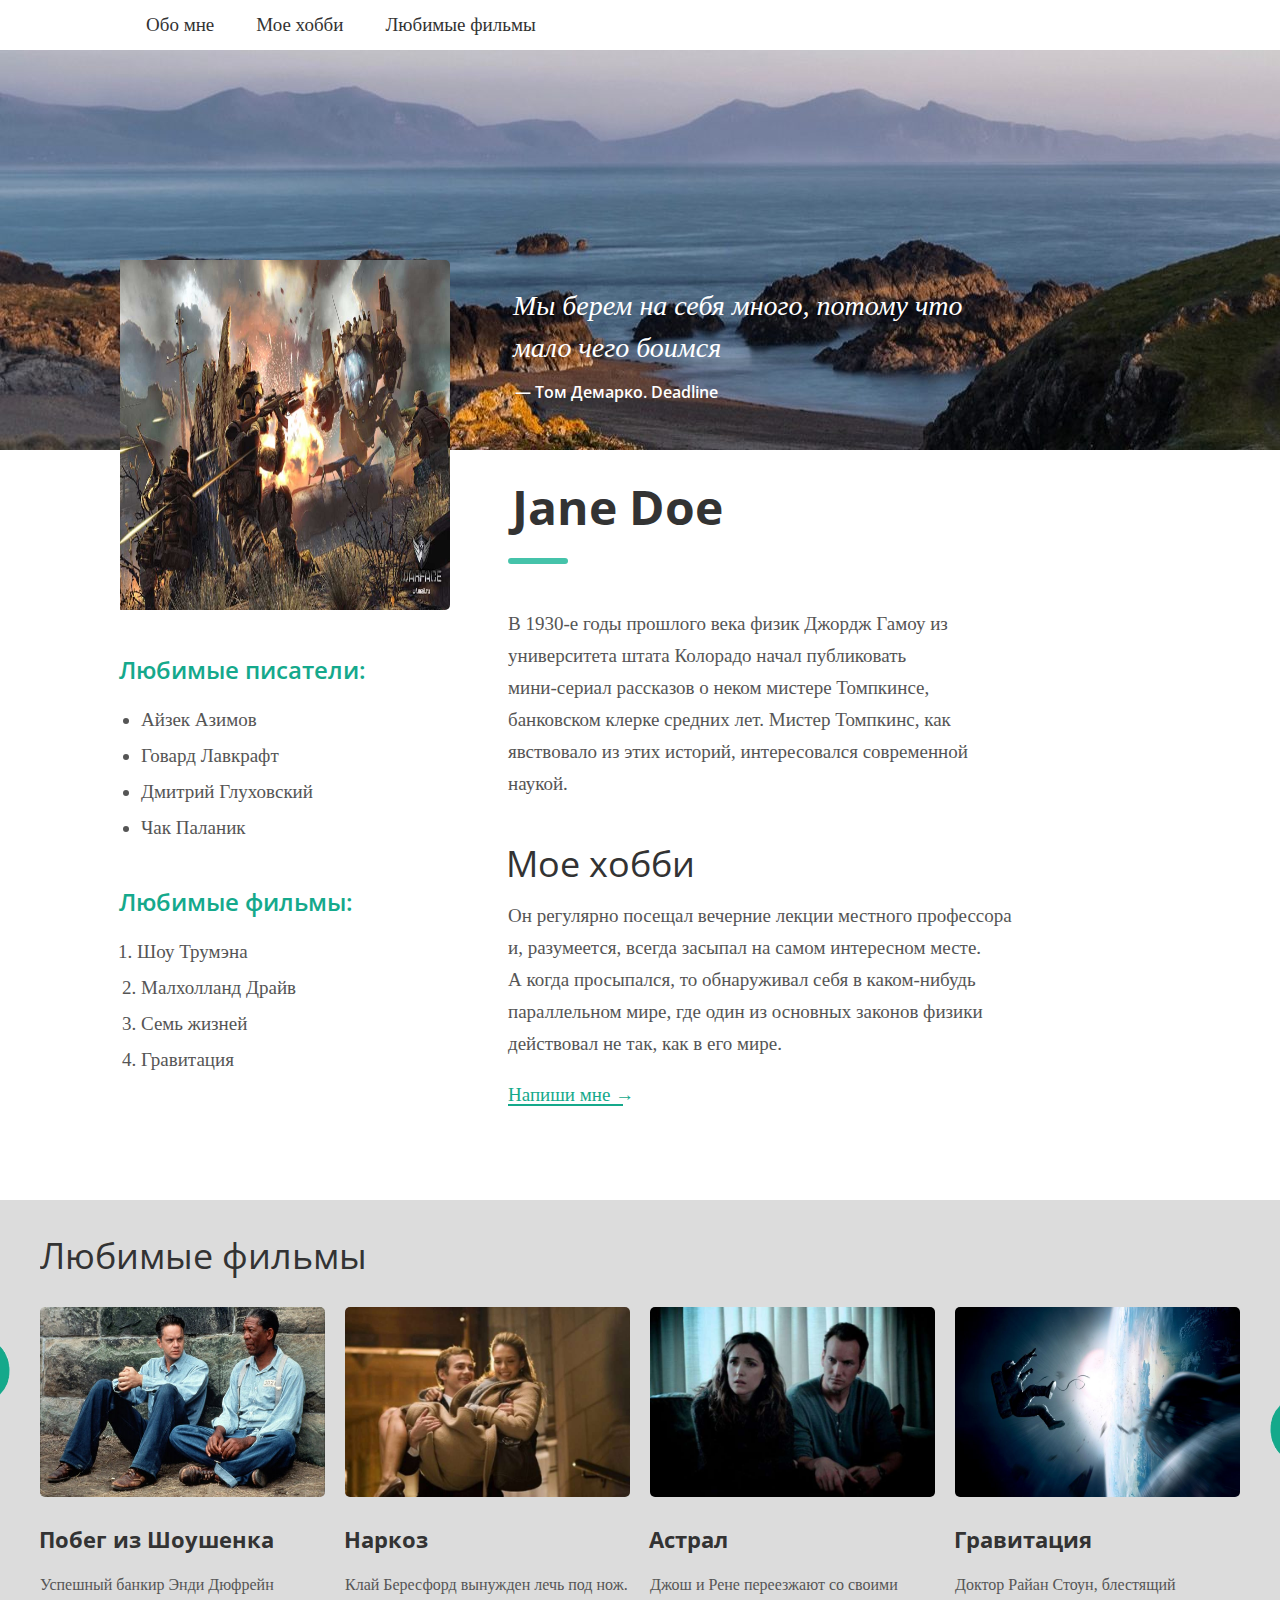
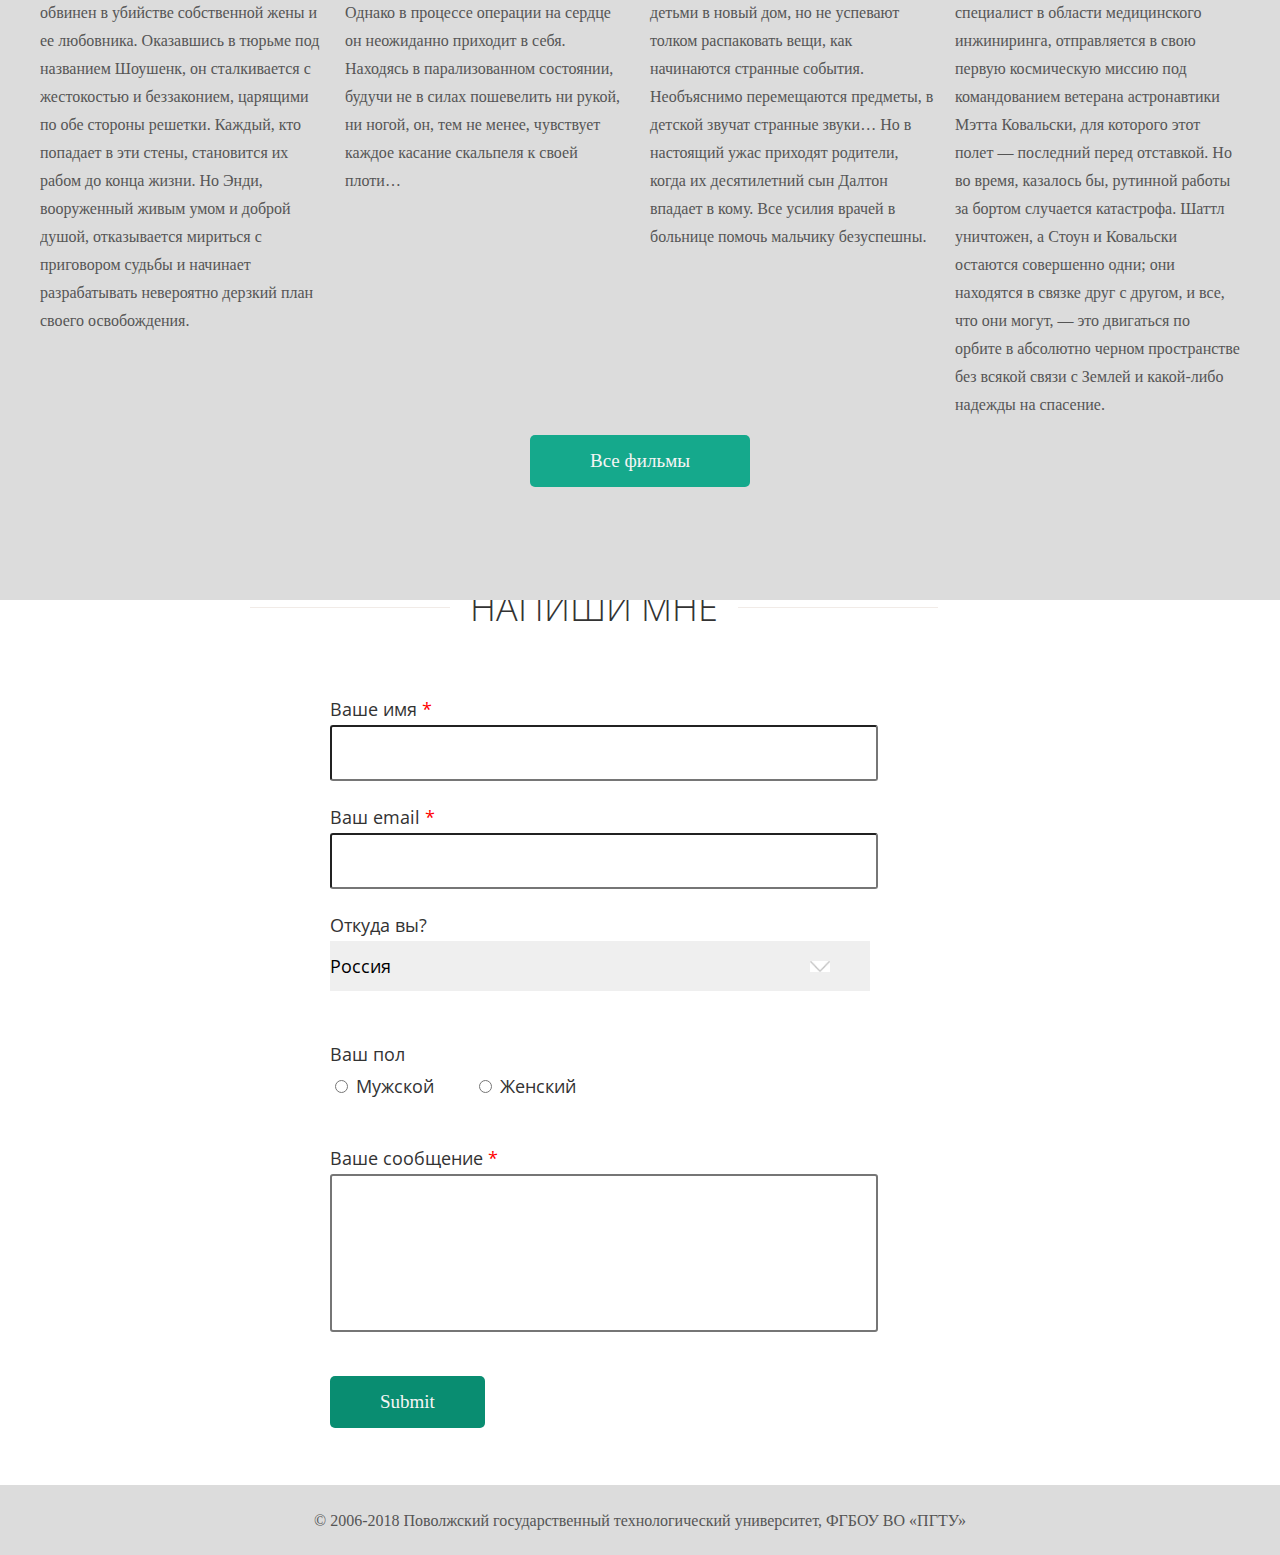
<file: lw8/index.html>
<!DOCTYPE HTML>
<html lang="ru">
  <head>
    <meta charset="UTF-8">
    <title>ПРОФИЛЬ</title>
    <link href="css/style.css" rel="stylesheet">
    <link href="https://fonts.googleapis.com/css?family=Open+Sans:300,300i,400,400i,600,600i,700,700i,800,800i&display=swap" rel="stylesheet">
  </head>
  <body class="body">
    <article>
      <header class="header">
        <a class="menu_item" href="#me"><i class="fas fa-child"></i> Обо мне</a>
        <a class="menu_item" href="#hobbi"><i class="fas fa-heart"></i> Мое хобби</a>
        <a class="menu_item" href="#films"><i class="fas fa-video"></i> Любимые фильмы</a>
      </header>
      <div class ="back"><img src="images/background.jpg"></div>
      <div class="back_2"></div>
      <div class="flex">     
        <img class="main" width="330" height="350" src="images/warface_sample.jpg" alt="main">
        <blockquote class="blockquote">
          <p class="quote">
            Мы берем на себя много, потому что <br>
            мало чего боимся<br>
          </p>
          <cite class="cite">— Том Демарко. Deadline</cite>
        </blockquote>  
      </div>
      <div class="main_block"> 
        <div class="left">
          <p class="list_head">Любимые писатели:</p>
            <ul class="ul">
              <li class="ul_li">Айзек Азимов</li>
              <li class="ul_li">Говард Лавкрафт</li>
              <li class="ul_li">Дмитрий Глуховский</li>
              <li class="ul_li">Чак Паланик</li>
            </ul>
          <p class="list_head">Любимые фильмы:</p>
            <ol>
              <li class="true">Шоу Трумэна</li>
              <li class="ol_li">Малхолланд Драйв</li>
              <li class="ol_li">Семь жизней</li>
              <li class="ol_li">Гравитация</li>
            </ol>
        </div>
        <div class="right">
          <h1 class="name"><span id="me"></span>Jane Doe</h1>
          <hr class="rec"></hr>
          <p class="text">
            В 1930-е годы прошлого века физик Джордж Гамоу из<br>
            университета штата Колорадо начал публиковать<br>
            мини-сериал рассказов о неком мистере Томпкинсе,<br>
            банковском клерке средних лет. Мистер Томпкинс, как<br>
            явствовало из этих историй, интересовался современной<br>
            наукой.<br>
          </p>
          <h2 id="hobbi" class="hobbi">Мое хобби</h2>
          <p class="text">
            Он регулярно посещал вечерние лекции местного профессора<br>
            и, разумеется, всегда засыпал на самом интересном месте.<br> 
            А когда просыпался, то обнаруживал себя в каком-нибудь<br>
            параллельном мире, где один из основных законов физики<br>
            действовал не так, как в его мире.<br>
          </p>
          <a class="end" href="#form">Напиши мне →</a>
        </div>
      </div>
      <div class="carousel">
        <div class="right_arroy" id="right"></div>
      	<h2 id="films" class="best_films">Любимые фильмы</h2>
      <div class="films" id="block">
        <div class="film" id="1">
          <img class="cadr" width="285" height="190" src="images/first_film.jfif" alt="first film">
          <h3 class="head_3">Побег из Шоушенка</h3>
          <p class="desc">
            Успешный банкир Энди Дюфрейн обвинен в убийстве собственной жены и ее любовника. Оказавшись в тюрьме под названием Шоушенк, он сталкивается с жестокостью и беззаконием, царящими по обе стороны решетки. Каждый, кто попадает в эти стены, становится их рабом до конца жизни. Но Энди, вооруженный живым умом и доброй душой, отказывается мириться с приговором судьбы и начинает разрабатывать невероятно дерзкий план своего освобождения.
          </p>  
        </div>
        <div class="film" id="2">
          <img class="cadr" width="285" height="190" src="images/second_film.jpg" alt="second film">
          <h3 class="head_3">Наркоз</h3>
          <p class="desc">
            Клай Бересфорд вынужден лечь под нож. Однако в процессе операции на сердце он неожиданно приходит в себя. Находясь в парализованном состоянии, будучи не в силах пошевелить ни рукой, ни ногой, он, тем не менее, чувствует каждое касание скальпеля к своей плоти…
          </p>
        </div>
        <div class="film" id="3">
          <img class="cadr" width="285" height="190" src="images/third_film.jpg" alt="third film">
          <h3 class="head_3">Астрал</h3>
          <p class="desc">
            Джош и Рене переезжают со своими детьми в новый дом, но не успевают толком распаковать вещи, как начинаются странные события. Необъяснимо перемещаются предметы, в детской звучат странные звуки… Но в настоящий ужас приходят родители, когда их десятилетний сын Далтон впадает в кому. Все усилия врачей в больнице помочь мальчику безуспешны.
          </p>
        </div>
        <div class="film" id="4">
          <img class="cadr" width="285" height="190" src="images/fouth_film.jpg" alt="fouth film">
          <h3 class="head_3">Гравитация</h3>
          <p class="desc">
            Доктор Райан Стоун, блестящий специалист в области медицинского инжиниринга, отправляется в свою первую космическую миссию под командованием ветерана астронавтики Мэтта Ковальски, для которого этот полет — последний перед отставкой. Но во время, казалось бы, рутинной работы за бортом случается катастрофа. 
            Шаттл уничтожен, а Стоун и Ковальски остаются совершенно одни; они находятся в связке друг с другом, и все, что они могут, — это двигаться по орбите в абсолютно черном пространстве без всякой связи с Землей и какой-либо надежды на спасение.
          </p>  
        </div>
        <div class="film" id="5">
          <img class="cadr" width="285" height="190" src="images/it.jpg" alt="first film">
          <h3 class="head_3">Оно</h3>
          <p class="desc">
            Когда в городке Дерри, штат Мэн, начинают пропадать дети, несколько ребят сталкиваются со своими величайшими страхами и вынуждены помериться силами со злобным клоуном Пеннивайзом, чьи проявления жестокости и список жертв уходят в глубь веков.
          </p>  
        </div>
        <div class="film" id="6">
          <img class="cadr" width="285" height="190" src="images/disappeared.jpg" alt="first film">
          <h3 class="head_3">Исчезнувшая</h3>
          <p class="desc">
            Все было готово для празднования пятилетнего юбилея супружеской жизни, когда вдруг необъяснимо пропал один из виновников торжества. Остались следы борьбы в доме, кровь, которую явно пытались стереть, — и цепочка «ключей» в игре под названием «охота за сокровищами»; красивая, умная и невероятно изобретательная жена ежегодно устраивала ее для своего обожаемого мужа. И похоже, что эти «ключи» — размещенные ею тут и там странные записки и не менее странные безделушки — дают единственный шанс пролить свет на судьбу исчезнувшей.
          </p>  
        </div>
        <div class="film" id="7">
          <img class="cadr" width="285" height="190" src="images/criminal.jpg" alt="first film">
          <h3 class="head_3">Криминальное чтиво</h3>
          <p class="desc">
            Двое бандитов Винсент Вега и Джулс Винфилд проводят время в философских беседах в перерыве между разборками и «решением проблем» с должниками своего криминального босса Марселласа Уоллеса. Параллельно разворачивается три истории.
          </p>  
        </div>
        <div class="film" id="8">
          <img class="cadr" width="285" height="190" src="images/legend.jpg" alt="first film">
          <h3 class="head_3">Я легенда</h3>
          <p class="desc">
            Адаптация одноименного романа Ричарда Мэтисона о неизвестном вирусе, унесшем жизни половины населения земного шара, а остальную половину превратившего в вампиров. Сюжет строится вокруг единственного уцелевшего человека с необъяснимым иммунитетом, ночами держащего бесконечную осаду упырей, а днем пытающегося найти противоядие и выяснить причины эпидемии.
          </p>  
        </div>
        <div class="film" id="9">
          <img class="cadr" width="285" height="190" src="images/killBill.jpg" alt="first film">
          <h3 class="head_3">Убить Билла</h3>
          <p class="desc">
            В беременную наемную убийцу по кличке Черная Мамба во время бракосочетания стреляет человек по имени Билл. Пуля в голове жертвы, кровь на подвенечном платье, темнота… Но голова у Черной Мамбы оказалась крепкой.
          </p>  
        </div>
        <div class="film" id="10">
          <img class="cadr" width="285" height="190" src="images/eight.jpg" alt="first film">
          <h3 class="head_3">Омерзительная восьмерка</h3>
          <p class="desc">
            США после Гражданской войны. Легендарный охотник за головами Джон Рут по кличке Вешатель конвоирует заключенную. По пути к ним прибивается еще один охотник. Снежная буря вынуждает всех троих искать укрытие в лавке на отшибе, где уже расположилась весьма пестрая компания: генерал, шериф, мексиканец, француз и ковбой… И один из них — не тот, за кого себя выдает.
          </p>  
        </div>
        <div class="film" id="11">
          <img class="cadr" width="285" height="190" src="images/club.jpg" alt="first film">
          <h3 class="head_3">Бойцовский клуб</h3>
          <p class="desc">
            Терзаемый хронической бессонницей и отчаянно пытающийся вырваться из мучительно скучной жизни клерк встречает некоего Тайлера Дардена, харизматического торговца мылом с извращенной философией. Тайлер уверен, что самосовершенствование — удел слабых, а саморазрушение — единственное, ради чего стоит жить.
          </p>  
        </div>
        <div class="film" id="12">
          <img class="cadr" width="285" height="190" src="images/radiance.jpg" alt="first film">
          <h3 class="head_3">Сияние</h3>
          <p class="desc">
            Главный герой — Джек Торренс — приехал в элегантный уединенный отель, чтобы поработать смотрителем во время мертвого сезона вместе со своей женой и сыном. Торренс здесь раньше никогда не бывал. Или это не совсем так? Ответ лежит во мраке, сотканном из преступного кошмара.
          </p>  
        </div>
        </div>
        <div class="left_arroy" id="left"></div>
          <a href="" class="films_botton">Все фильмы </a>
      </div>
      <span class="phrase" id="form">НАПИШИ МНЕ</span>
      <form action="form.php" method="POST">
      	<label for="name">Ваше имя <span>*</span></label>
      	<input id="name" type="text" name="name" pattern="[A-Z][a-z]{1,10}" /><br>
      	<label for="mail">Ваш email <span>*</span></label>
       <input id="mail" type="text" name="mail" pattern="[A-Za-z][0-9a-z]{1,15}[@](gmail.com||mail.ru)" />
      	<label for="country">Откуда вы?</label>
      	 <select id="country" name="country">
      	    <option>Россия</option>
      	    <option>Украина</option>
      	 </select>
      	<label>Ваш пол</label>
      	<div class="radio_but">
      	  <label for="men" class="ra"><input id="men" type="radio" name="gender" value="men" /> Мужской</label>
      	  <label for="women" class="ra"><input id="women" type="radio" name="gender" value="women"/> Женский</label>
        </div>
      	<label for="mes" class="message">Ваше сообщение <span>*</span></label>
      	<textarea id="mes" name="text" rows="10"></textarea> 
      	<input type="submit"/>
      </form> 
    </article>
    <footer class="footer">
    	© 2006-2018 Поволжский государственный технологический университет, ФГБОУ ВО «ПГТУ»
    </footer>
    <script src="scripts/script.js"></script>
  </body>
</html>
</file>
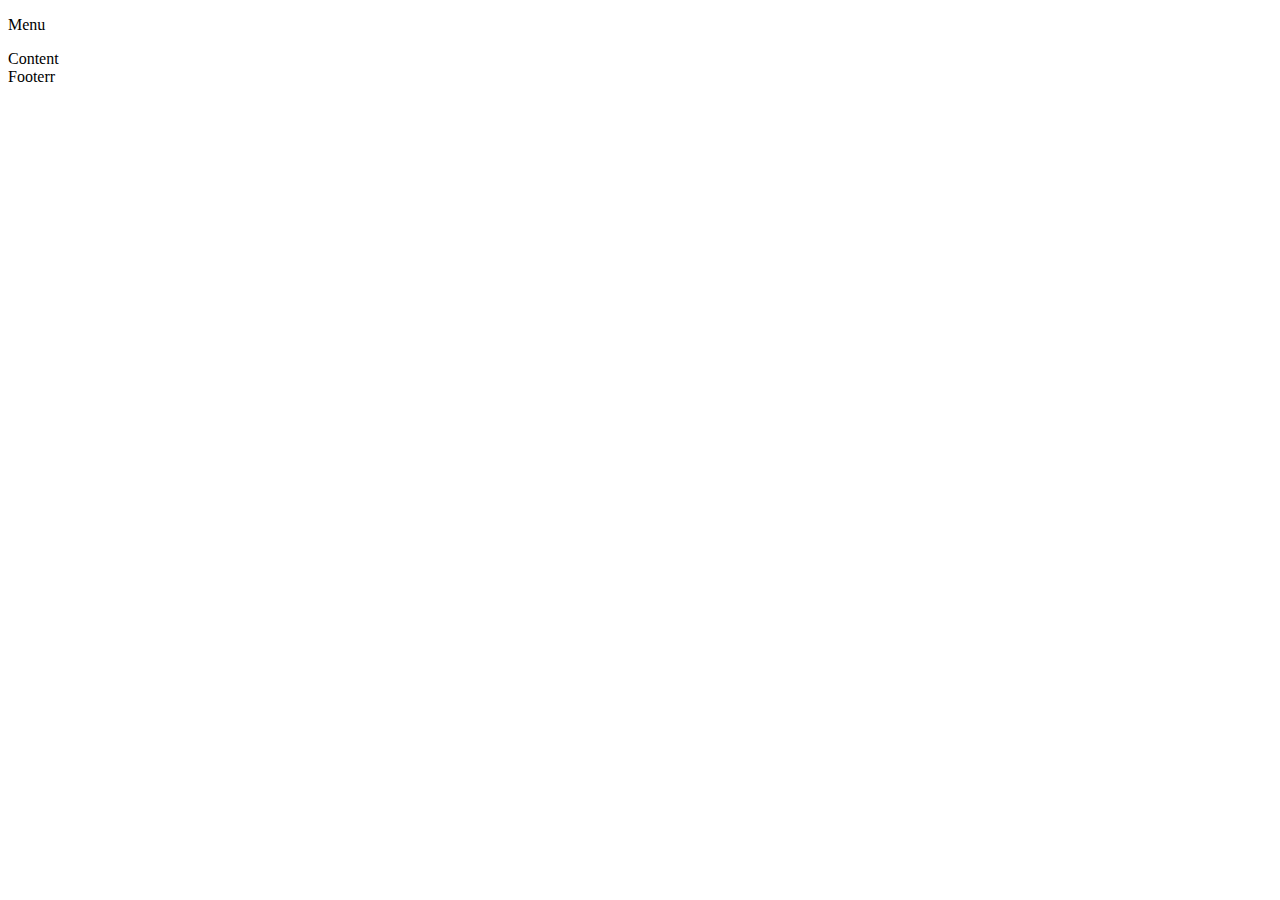
<file: lw7/7.1/index.html>
<!DOCTYPE html>
<html lang="ru">
  <head>
    <meta charset="utf-8">
    <title>Document</title>
  </head>
  <body>
    <div id="header">
      <p>Menu</p>
    </div>
    <div id="content">
      Content
    </div>
    <div id="footer">
      Footerr
    </div>
    <script src="script.js"></script>
  </body>
</html>
</file>
<file: lw8/css/style.css>
.body
{
  margin: 0 auto;
}

.back
{
    position: absolute;
    left: 0;
    top: 50px;
}

.back_2
{
    position: absolute;
    top: 1200px;
    width: 100%;
    height: 1000px;
    background-color: #DCDCDC;
    z-index: 0;
}

.flex
{
    display: flex;
    padding-left: 100px;
    position: relative;
}

.main
{
    padding-left: 20px;
    border-radius: 5px;
}

.blockquote
{
    margin-top: -3px;
    padding-left: 23px ;
}

.cite
{
    font: 600 16px/42px Open Sans;
    color: #fff;
    padding-left: 2px;
}

.quote
{
    font: 28px/42px Georgia;
    color: #fff;
    font-style: italic;
    margin-bottom: 2px;
}

.main_block
{
    display: flex;
    height: 635px;
    margin-bottom: -40px;
    padding-left: 100px;
}

.left
{
    margin: 0;
    flex-direction: column;
    padding: 20px 19px;
}

.list_head
{
    font: 600 24px/32px Open Sans;
    color: #15a98c;
    margin-bottom: 7px;
}

.ul_li
{
    font: 19px/36px Georgia;
    color: #555555;
    margin-left: -18px;
}

.ul
{
    margin-bottom: 40px;
}

.ol_li
{
    margin: 0;
    padding: 0;
    font: 19px/36px Georgia;
    color: #555555;
    margin-left: -18px;
}

.true
{
    margin: 0;
    padding: 0;
    font: 19px/36px Georgia;
    color: #555555;
    margin-left: -22px;
}

.right
{
    margin: 0;
    flex-direction: column;
    padding: 4px 67px;
    margin-top: -160px;
    margin-left: 56px;
}

.rec
{
    width: 60px;
    height: 6px;
    border-radius: 3px;
    background-color: #45c3aa;
    margin-left: 0;
    margin-bottom: 44px;
    border-width: 0px;
}

.name
{
    margin-bottom: 30px;
    font: 700 48px/42px Open Sans;
    color: #333333;
    padding-left: 4px;
}

.hobbi
{
    font: 400 36px/42px Open Sans;
    color: #333333;
    padding-top: 13px;
    margin-left: -2px;
    margin-bottom: -4px;
}

.text
{
    font: 19px/32px Georgia;
    color: #555555;
}

.end
{
    font: 19px/32px Georgia;
    color: #15a98b;
    text-decoration: none;
}

.end::after
{
    content: '';
    display: block;
    width: 115px;
    height: 2px;
    margin-top: -7px;
    background-color: #15a98b;
}

.header
{
    display: flex;
    margin-bottom: 210px;
    padding-left: 125px;
    width: 100%;
    position: sticky;
    top: 0;
    background-color: #fff;
    height: 50px;
    z-index: 2;
}

.menu_item
{
    display: block;
    font: 19px/32px Georgia;
    color: #333333;
    background-color: #fff;
    padding: 9px 21px;
    text-decoration: none;
    transition: background .2s linear;
}

.menu_item:hover{
    background-color: #45c3aa;
    color: #fff;
} 

.films
{
    display: flex;
    margin-top: 24px;
    margin-bottom: 38px;
    margin: 0 auto;
    position: relative;
    left: 0;
    transition: all ease 1s;
}

.carousel{
    width: 1200px;
    margin: auto;
    overflow: hidden;
    background-color: #DCDCDC;
}

.left_arroy
{
    width: 70px;
    height: 70px;
    background-image: url(../images/arrow.jpg);
    background-repeat: no-repeat;
    background-size: 95px;
    background-position: 50% 50%;
    border-radius: 40px;
    transition: 0.6s ease;
    cursor: pointer;
    margin-left: -100px;
    margin-top: -700px;
    transform: rotate(-90deg);
    position: absolute;
}

.right_arroy
{
    position: absolute;
    width: 70px;
    height: 70px;
    background-image: url(../images/arrow.jpg);
    background-repeat: no-repeat;
    background-size: 95px;
    background-position: 50% 50%;
    border-radius: 40px;
    cursor: pointer;
    margin-left: 1230px;
    margin-top: 190px;
    transition: 0.6s ease;
    transform: rotate(90deg);
}

.film
{
    flex-direction: row;
    width: 285px;
    padding-right: 20px;
}

.best_films
{
    font: 400 36px/42px Open Sans;
    color: #333333;
    position: relative;
}

.head_3
{
    font: 700 22px/32px Open Sans;
    color: #333333;
    margin-top: 10px;
    margin-left: -1px;
    margin-bottom: 5px;
}

.desc
{
    font: 16px/28px Georgia;
    color: #555555;
}

.cadr
{
    border-radius: 5px;
    margin-bottom: 12px;
}

.films_botton
{
    display: block;
    max-width: 1200px;
    margin: 0 auto;
    text-align: center;
    font: 19px/32px Georgia;
    color: #f5f5f5;
    transition: background .2s linear;
    background-color: #15a98c;
    border-radius: 5px;
    padding: 10px 50px;
    width: 120px;
    text-decoration: none;
    position: relative;
}

.films_bottom:hover{
    background-color: #098d71;
}

.footer
{
    font: 16px/32px Georgia;
    color: #555555;
    margin-top: 57px;
    background-color: #DCDCDC;
    padding-top: 20px;
    display: block;
    text-align: center;
    width: auto;
    padding-bottom: 18px;
}

form
{
    margin: 0 auto;
    margin-left: 330px;
    margin-top: 64px;
}

input[type="text"]
{
    width: 540px;
    height: 50px;
    border-radius: 3px;
    margin-bottom: 20px;
    outline: none;
}
input[type="text"]:hover{
   border: 2px solid #15a98c; 
}

select
{
    width: 540px;
    height: 50px;
    border: unset;
    border-color: #15a98c;
    margin-bottom: 47px;
    font: 400 18px/32px Open Sans;
    -webkit-appearance: none;
    background-image: url(../images/arroy.png);
    background-size: 20px;
    background-repeat: no-repeat;
    background-position-x: 480px; 
    background-position-y: 20px;
}

option
{
    font: 400 18px/32px Open Sans;
    color: #555555;
}

textarea
{
    width: 540px;
    height: 150px;
    border-radius: 3px;
    margin-bottom: 40px;
    resize: none;
    border-width: 2px;
    outline: none;
}

textarea:hover{    
    border: 2px solid #15a98c;
}

label span
{
    color: red;
}

.ra
{
    font-size: 18px;
    line-height: 32px;
    color: #333333;
    font-family: "Open Sans";
    font-weight: 400;
    padding-right: 40px;
}

label
{
    font: 400 18px/32px Open Sans;
    color: #333333;
    display: block;
}

input[type="submit"]
{
    font: 19px/32px Georgia;
    color: #f5f5f5;
    background-color: #098d71;
    border-radius: 5px;
    padding: 10px 50px;
    border: none;
    display: block;
    text-align: center;
}

input[type="submit"]:hover{
    background-color: #15a98c;
}

.message
{
    margin-top: 40px;
}

.phrase
{
    font: 300 36px/42px Open Sans;
    color: #333333;
    display: flex;
    align-items: center;
    margin-left: 250px;
    margin-top: 100px;
}

.phrase::after{
    margin-left: 20px;
    content: '';
    width: 200px;
    height: 1px;
    background-color: #f1ebe7;
}

.phrase::before{
    margin-right: 20px;
    content: '';
    width: 200px;
    height: 1px;
    background-color: #f1ebe7;
}

.radio_but
{
    display: flex;
}
</file>
